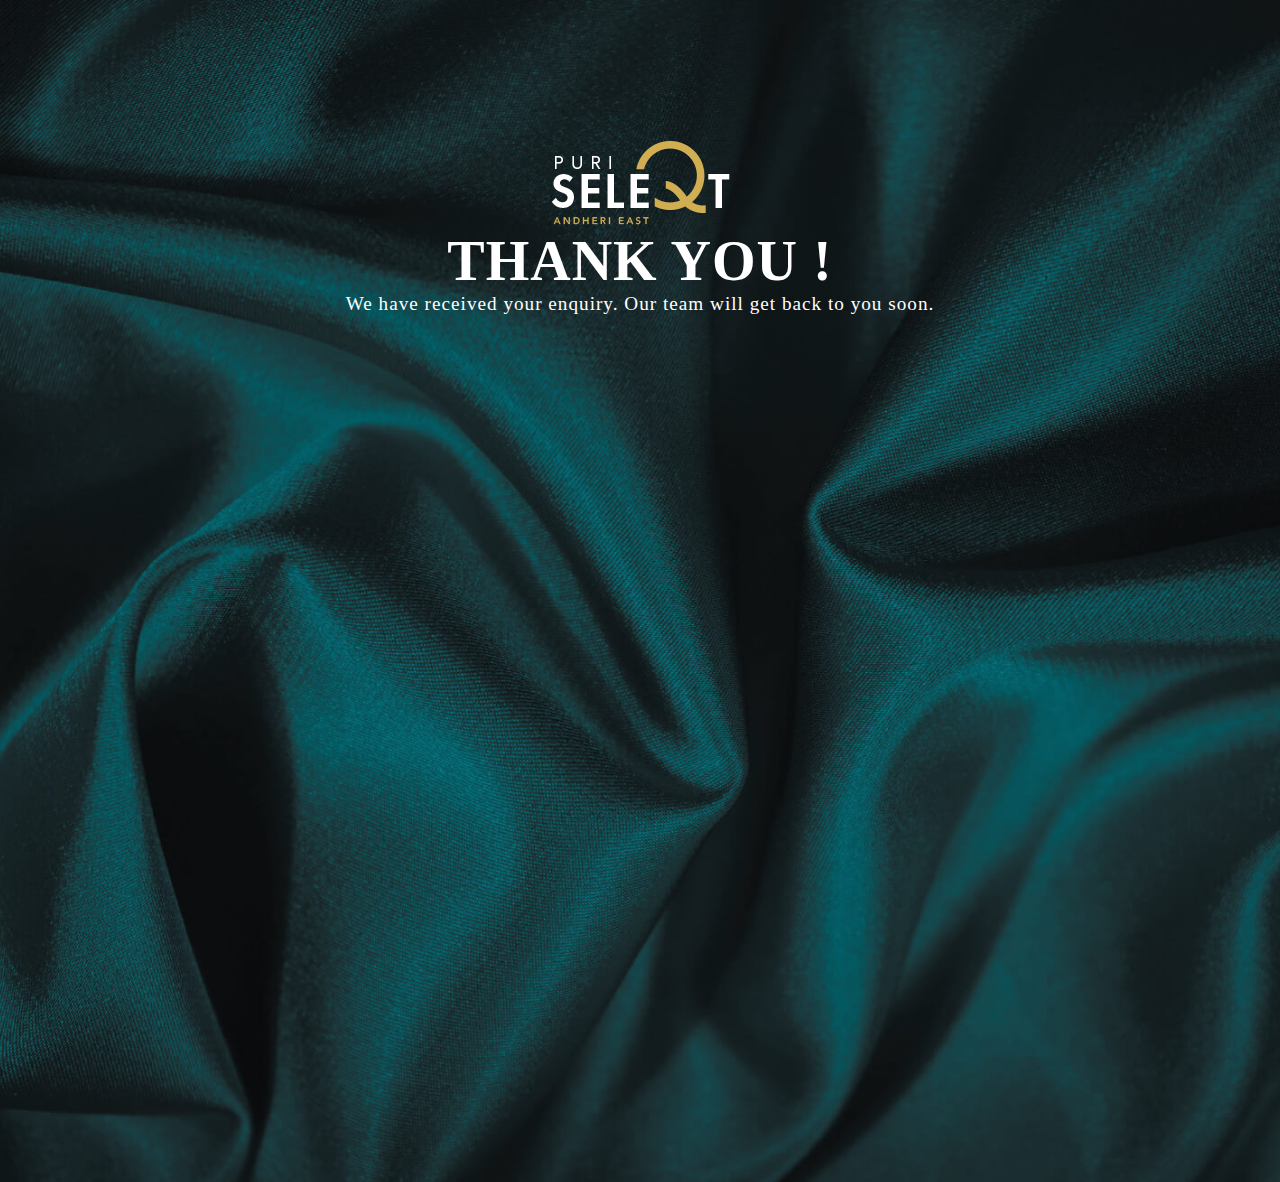
<file: main-branch/thank-you.html>
<!doctype html>
<html lang="en">

<head>
  <!-- Required meta tags -->
  <meta charset="utf-8">
  <meta name="viewport" content="width=device-width, initial-scale=1">

  <!-- Bootstrap CSS -->
  <link href="https://cdn.jsdelivr.net/npm/bootstrap@5.0.2/dist/css/bootstrap.min.css" rel="stylesheet"
    integrity="sha384-EVSTQN3/azprG1Anm3QDgpJLIm9Nao0Yz1ztcQTwFspd3yD65VohhpuuCOmLASjC" crossorigin="anonymous">
  <link rel="stylesheet" href="assets/css/style.css">

  <title>Puri</title>
  <link rel="icon" type="image/fav-icon" href="./assets/img/favicon.png">
</head>
<body>
    <section id="thank-you">
        <div class="container">
            <div class="row">
                <div class="col-md-12 thank">
                    <div class="img col-lg-3 col-md-6 col-9 mx-auto">
                        <img src="assets/img/logo.png" alt="" draggable="false" class="img-fluid">
                    </div>
                    <h3 class="mt-lg-5 mt-md-4 mt-4 sizeh3">Thank you !</h3>
                    <p>We have received your enquiry. Our team will get back to you soon.</p>
                </div>
            </div>
        </div>
    </section>
    <script src='https://cdnjs.cloudflare.com/ajax/libs/jquery/2.1.3/jquery.min.js'></script>
         <script type="text/javascript">
            var url1  = localStorage.getItem("currentURL");
            if (url1 == null){
                var url  = "";
            }else{
                var url = url1;
            }
                var count = 5;
                setInterval(function(){
                    count--;
                    if (count == 0) {
                        window.location=url;
                    }
                },3000);
        </script> 



    <script src="https://cdnjs.cloudflare.com/ajax/libs/jquery/3.5.1/jquery.min.js"
    integrity="sha512-bLT0Qm9VnAYZDflyKcBaQ2gg0hSYNQrJ8RilYldYQ1FxQYoCLtUjuuRuZo+fjqhx/qtq/1itJ0C2ejDxltZVFg=="
    crossorigin="anonymous" referrerpolicy="no-referrer"></script>

</body>

</html>
</file>
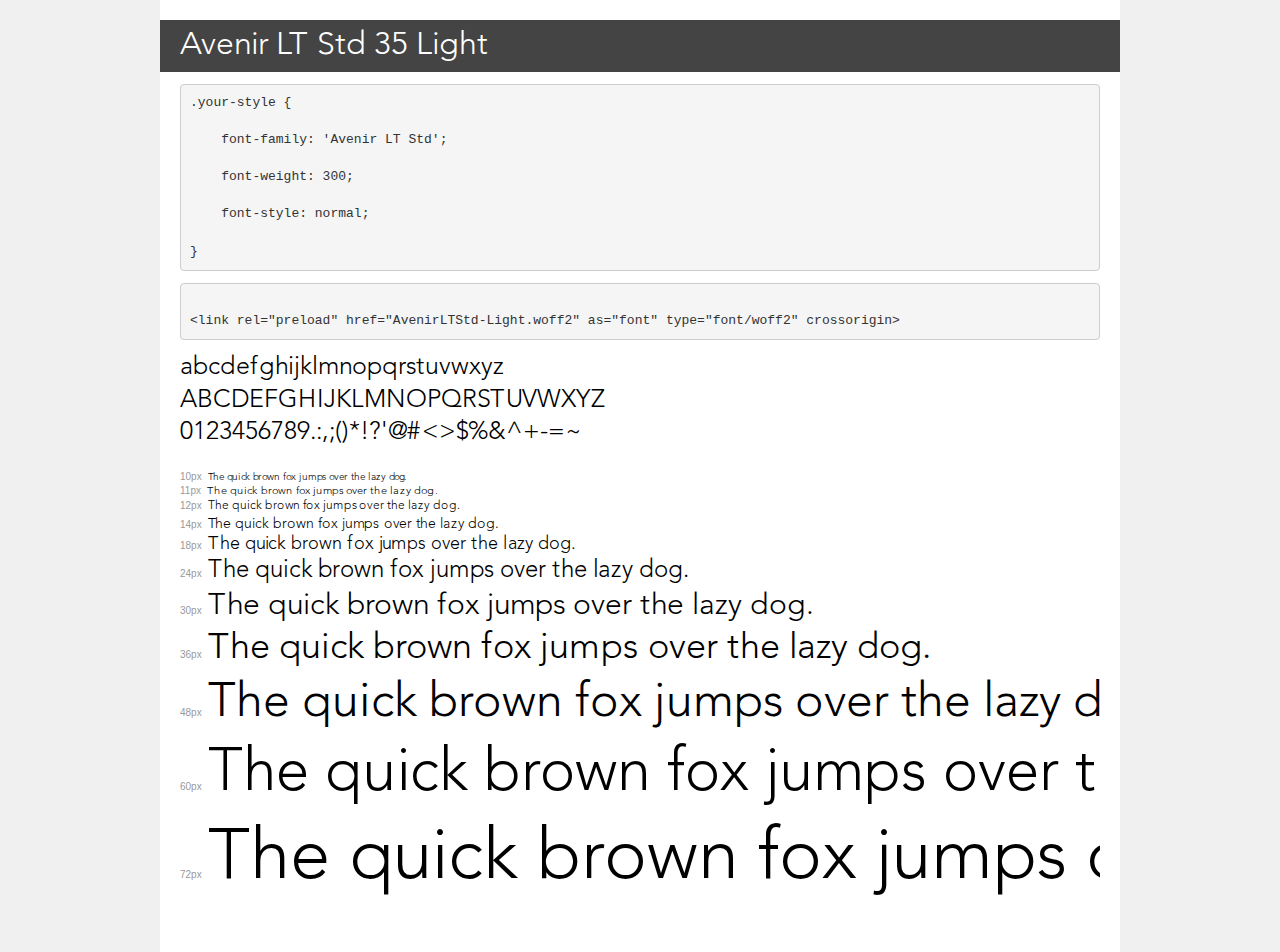
<file: main-branch/assets/fonts/demo.html>
<!DOCTYPE html>
<html lang="en">
<head>
    <meta charset="utf-8">
    <meta http-equiv="X-UA-Compatible" content="IE=edge">
    <meta name="viewport" content="width=device-width, initial-scale=1">
    <meta name="robots" content="noindex, noarchive">
    <meta name="format-detection" content="telephone=no">
    <title>Transfonter demo</title>
    <link href="stylesheet.css" rel="stylesheet">
    <style>
        /*
        http://meyerweb.com/eric/tools/css/reset/
        v2.0 | 20110126
        License: none (public domain)
        */
        html, body, div, span, applet, object, iframe,
        h1, h2, h3, h4, h5, h6, p, blockquote, pre,
        a, abbr, acronym, address, big, cite, code,
        del, dfn, em, img, ins, kbd, q, s, samp,
        small, strike, strong, sub, sup, tt, var,
        b, u, i, center,
        dl, dt, dd, ol, ul, li,
        fieldset, form, label, legend,
        table, caption, tbody, tfoot, thead, tr, th, td,
        article, aside, canvas, details, embed,
        figure, figcaption, footer, header, hgroup,
        menu, nav, output, ruby, section, summary,
        time, mark, audio, video {
            margin: 0;
            padding: 0;
            border: 0;
            font-size: 100%;
            font: inherit;
            vertical-align: baseline;
        }
        /* HTML5 display-role reset for older browsers */
        article, aside, details, figcaption, figure,
        footer, header, hgroup, menu, nav, section {
            display: block;
        }
        body {
            line-height: 1;
        }
        ol, ul {
            list-style: none;
        }
        blockquote, q {
            quotes: none;
        }
        blockquote:before, blockquote:after,
        q:before, q:after {
            content: '';
            content: none;
        }
        table {
            border-collapse: collapse;
            border-spacing: 0;
        }
        /* demo styles */
        body {
            background: #f0f0f0;
            color: #000;
        }
        .page {
            background: #fff;
            width: 920px;
            margin: 0 auto;
            padding: 20px 20px 0 20px;
            overflow: hidden;
        }
        .font-container {
            overflow-x: auto;
            overflow-y: hidden;
            margin-bottom: 40px;
            line-height: 1.3;
            white-space: nowrap;
            padding-bottom: 5px;
        }
        h1 {
            position: relative;
            background: #444;
            font-size: 32px;
            color: #fff;
            padding: 10px 20px;
            margin: 0 -20px 12px -20px;
        }
        .letters {
            font-size: 25px;
            margin-bottom: 20px;
        }
        .s10:before {
            content: '10px';
        }
        .s11:before {
            content: '11px';
        }
        .s12:before {
            content: '12px';
        }
        .s14:before {
            content: '14px';
        }
        .s18:before {
            content: '18px';
        }
        .s24:before {
            content: '24px';
        }
        .s30:before {
            content: '30px';
        }
        .s36:before {
            content: '36px';
        }
        .s48:before {
            content: '48px';
        }
        .s60:before {
            content: '60px';
        }
        .s72:before {
            content: '72px';
        }
        .s10:before, .s11:before, .s12:before, .s14:before,
        .s18:before, .s24:before, .s30:before, .s36:before,
        .s48:before, .s60:before, .s72:before {
            font-family: Arial, sans-serif;
            font-size: 10px;
            font-weight: normal;
            font-style: normal;
            color: #999;
            padding-right: 6px;
        }
        pre {
            display: block;
            padding: 9px;
            margin: 0 0 12px;
            font-family: Monaco, Menlo, Consolas, "Courier New", monospace;
            font-size: 13px;
            line-height: 1.428571429;
            color: #333;
            font-weight: normal;
            font-style: normal;
            background-color: #f5f5f5;
            border: 1px solid #ccc;
            overflow-x: auto;
            border-radius: 4px;
        }
        /* responsive */
        @media (max-width: 959px) {
            .page {
                width: auto;
                margin: 0;
            }
        }
    </style>
</head>
<body>
<div class="page">
    <div class="demo">
        <h1 style="font-family: 'Avenir LT Std'; font-weight: 300; font-style: normal;">Avenir LT Std 35 Light</h1>
        <pre title="Usage">.your-style {
    font-family: 'Avenir LT Std';
    font-weight: 300;
    font-style: normal;
}</pre>
        <pre title="Preload (optional)">
&lt;link rel=&quot;preload&quot; href=&quot;AvenirLTStd-Light.woff2&quot; as=&quot;font&quot; type=&quot;font/woff2&quot; crossorigin&gt;</pre>
        <div class="font-container" style="font-family: 'Avenir LT Std'; font-weight: 300; font-style: normal;">
            <p class="letters">
                abcdefghijklmnopqrstuvwxyz<br>
ABCDEFGHIJKLMNOPQRSTUVWXYZ<br>
                0123456789.:,;()*!?'@#&lt;&gt;$%&^+-=~
            </p>
            <p class="s10" style="font-size: 10px;">The quick brown fox jumps over the lazy dog.</p>
            <p class="s11" style="font-size: 11px;">The quick brown fox jumps over the lazy dog.</p>
            <p class="s12" style="font-size: 12px;">The quick brown fox jumps over the lazy dog.</p>
            <p class="s14" style="font-size: 14px;">The quick brown fox jumps over the lazy dog.</p>
            <p class="s18" style="font-size: 18px;">The quick brown fox jumps over the lazy dog.</p>
            <p class="s24" style="font-size: 24px;">The quick brown fox jumps over the lazy dog.</p>
            <p class="s30" style="font-size: 30px;">The quick brown fox jumps over the lazy dog.</p>
            <p class="s36" style="font-size: 36px;">The quick brown fox jumps over the lazy dog.</p>
            <p class="s48" style="font-size: 48px;">The quick brown fox jumps over the lazy dog.</p>
            <p class="s60" style="font-size: 60px;">The quick brown fox jumps over the lazy dog.</p>
            <p class="s72" style="font-size: 72px;">The quick brown fox jumps over the lazy dog.</p>
        </div>
    </div>

</div>
</body>
</html>
</file>
<file: main-branch/assets/css/style.css>
/*@Media Query Mixin*/
/*@Media Query Mixin End*/
::-moz-selection {
  /* Code for Firefox */
  color: #ffffff;
  background: #d2ae53;
}

::selection {
  color: #ffffff;
  background: #d2ae53;
}

@font-face {
  font-family: "Avenir LT Std";
  src: url("AvenirLTStd-Light.woff2") format("woff2"), url("AvenirLTStd-Light.woff") format("woff");
  font-weight: 300;
  font-style: normal;
  font-display: swap;
}
@font-face {
  font-family: "Avenir Next LT Pro demicn";
  src: url("../fonts/AvenirNextLTPro-DemiCn.woff2") format("woff2"), url("../fonts/AvenirNextLTPro-DemiCn.woff") format("woff");
  font-weight: normal;
  font-style: normal;
  font-display: swap;
}
@font-face {
  font-family: "Avenir Next LT Pro demi";
  src: url("../fonts/AvenirNextLTPro-Demi.woff2") format("woff2"), url("../fonts/AvenirNextLTPro-Demi.woff") format("woff");
  font-weight: normal;
  font-style: normal;
  font-display: swap;
}
@font-face {
  font-family: "Avenir Next LT Pro bold";
  src: url("../fonts/AvenirNextLTPro-Bold.woff2") format("woff2"), url("../fonts/AvenirNextLTPro-Bold.woff") format("woff");
  font-weight: bold;
  font-style: normal;
  font-display: swap;
}
@font-face {
  font-family: "Avenir Next LT Pro boldcn";
  src: url("../fonts/AvenirNextLTPro-BoldCn.woff2") format("woff2"), url("../fonts/AvenirNextLTPro-BoldCn.woff") format("woff");
  font-weight: bold;
  font-style: normal;
  font-display: swap;
}
@font-face {
  font-family: "Avenir Next LT Pro medium";
  src: url("../fonts/AvenirNextLTPro-MediumCn.woff2") format("woff2"), url("../fonts/AvenirNextLTPro-MediumCn.woff") format("woff");
  font-weight: 500;
  font-style: normal;
  font-display: swap;
}
@font-face {
  font-family: "Avenir Next LT Pro heavy";
  src: url("../fonts/AvenirNextLTPro-HeavyCn.woff2") format("woff2"), url("../fonts/AvenirNextLTPro-HeavyCn.woff") format("woff");
  font-weight: 900;
  font-style: normal;
  font-display: swap;
}
@font-face {
  font-family: "Avenir Next LT Pro ultralight";
  src: url("../fonts/AvenirNextLTPro-UltLtCn.woff2") format("woff2"), url("../fonts/AvenirNextLTPro-UltLtCn.woff") format("woff");
  font-weight: 200;
  font-style: normal;
  font-display: swap;
}
@font-face {
  font-family: "Avenir Next LT Pro regular";
  src: url("../fonts/AvenirNextLTPro-Regular.woff2") format("woff2"), url("../fonts/AvenirNextLTPro-Regular.woff") format("woff");
  font-weight: normal;
  font-style: normal;
  font-display: swap;
}
@media screen and (max-width: 480px) {
  .d-content {
    display: none !important;
  }
}
@media screen and (max-width: 3000px) {
  .d-content {
    display: list-item !important;
  }
}

@media screen and (max-width: 480px) {
  .d-m-content {
    display: list-item !important;
  }
}
@media screen and (max-width: 3000px) {
  .d-m-content {
    display: none !important;
  }
}

img {
  max-width: 100%;
}

.avenir-regular {
  font-family: "Avenir Next LT Pro regular";
}

.avenir-ultr-light {
  font-family: "Avenir Next LT Pro ultralight";
}

.avenir-light {
  font-family: "Avenir LT Std";
}

.avenir-medium {
  font-family: "Avenir Next LT Pro medium";
}

.ltr-spc-3 {
  letter-spacing: 3px;
}

.size-12 {
  font-size: 12px;
}

.size-14 {
  font-size: 14px;
}

.line-height-22 {
  line-height: 22px;
}

@media screen and (max-width: 1200px) {
  .w-md-auto {
    width: 150%;
  }
}
@media screen and (max-width: 950px) {
  .w-md-auto {
    width: 100%;
  }
}

.size-16 {
  font-size: 16px;
}
@media screen and (max-width: 480px) {
  .size-16 {
    font-size: 15px !important;
  }
}
@media screen and (max-width: 950px) {
  .size-16 {
    font-size: 18px;
  }
}

.size-18 {
  font-size: 18px;
}

.size-20 {
  font-size: 20px;
}

.size-22 {
  font-size: 22px;
}

.size-24 {
  font-size: 24px;
}

.size-26 {
  font-size: 26px;
}

.size-28 {
  font-size: 28px;
}

.size-30 {
  font-size: 30px;
}

.size-32 {
  font-size: 32px;
}
@media screen and (max-width: 480px) {
  .size-32 {
    font-size: 30px !important;
  }
}

.size-36 {
  font-size: 36px;
}

.size-40 {
  font-size: 40px;
}
@media screen and (max-width: 480px) {
  .size-40 {
    font-size: 30px !important;
  }
}

.w-30 {
  width: 30% !important;
}

.w-35 {
  width: 35% !important;
}

.txt-clr-1 {
  color: #d2ae53;
}

.txt-clr-2 {
  color: #ffffff;
}

.font-600 {
  font-weight: 600px;
}

* {
  margin: 0;
  padding: 0;
}

body {
  letter-spacing: 1px;
}

header {
  position: fixed;
  z-index: 2;
  top: 0;
  width: 100%;
}
header .navbar {
  padding: 1.5rem 17rem;
  transition: all 0.3s ease-in;
}
@media screen and (max-width: 1450px) {
  header .navbar {
    padding-left: 4rem;
    padding-right: 4rem;
  }
}
@media screen and (max-width: 900px) {
  header .navbar {
    padding: 1.5rem 2rem;
  }
}
@media screen and (max-width: 480px) {
  header .navbar {
    padding: 0.9rem 1rem !important;
  }
}
@media screen and (max-width: 900px) {
  header .navbar .navbar-toggler {
    position: relative;
    z-index: 1;
  }
}
@media screen and (max-width: 900px) {
  header .navbar .navbar-brand img {
    width: 70%;
  }
}
@media screen and (max-width: 900px) {
  header .navbar .navbar-brand {
    position: relative;
    z-index: 1;
  }
}
header .navbar .navbar-collapse {
  padding-top: 3rem;
}
header .navbar .navbar-collapse ul li {
  position: relative;
}
header .navbar .navbar-collapse ul li a {
  color: #ffffff !important;
  position: relative;
  padding-right: 1.5rem !important;
  padding-left: 1.5rem !important;
}
header .navbar .navbar-collapse ul li a::after {
  content: "";
  position: absolute;
  bottom: 0;
  left: 50%;
  width: 0%;
  height: 1.5px;
  background-color: #d2ae53 !important;
  transition: all 0.5s ease;
  transform: translateX(-50%);
}
@media screen and (max-width: 900px) {
  header .navbar .navbar-collapse ul li a::after {
    transform: translateX(0%);
    left: 0%;
  }
}
header .navbar .navbar-collapse ul li a.active {
  color: #d2ae53 !important;
}
header .navbar .navbar-collapse ul li a.active::after {
  width: 70%;
  transition: all 0.5s ease;
}
@media screen and (max-width: 900px) {
  header .navbar .navbar-collapse ul li a.active::after {
    width: 100%;
  }
}
header .navbar .navbar-collapse ul li a:hover {
  color: #d2ae53 !important;
}
header .navbar .navbar-collapse ul li a:hover::after {
  width: 70%;
  transition: all 0.5s ease;
}
@media screen and (max-width: 900px) {
  header .navbar .navbar-collapse ul li a:hover::after {
    width: 100%;
  }
}
header .navbar .navbar-collapse ul li::after {
  content: "";
  width: 0px;
  height: 50%;
  position: absolute;
  border: 1px solid #ffffff;
  top: 50%;
  transform: translateY(-50%);
  right: 0;
}
@media screen and (max-width: 900px) {
  header .navbar .navbar-collapse ul li::after {
    content: none;
  }
}
header .navbar .navbar-collapse ul li:last-child::after {
  content: none;
}
@media screen and (max-width: 950px) {
  header .navbar .navbar-collapse {
    background: rgba(0, 0, 0, 0);
  }
}
@media screen and (max-width: 950px) {
  header .navbar .navbar-collapse .navbar-nav {
    height: 100vh;
  }
  header .navbar .navbar-collapse .navbar-nav::after {
    content: "";
    width: 100%;
    height: 100%;
    position: absolute;
    left: 0;
    top: 0;
    background: rgba(0, 0, 0, 0.95);
    z-index: -1;
  }
}
@media screen and (max-width: 480px) {
  header .navbar .navbar-toggler-icon {
    filter: invert(1);
  }
}
@media screen and (max-width: 950px) {
  header .navbar .navbar-toggler-icon {
    filter: invert(1);
  }
}

@media screen and (max-width: 950px) {
  .hero {
    margin: 69px 0 0;
  }
}
.hero .carousel .carousel-control-prev .carousel-control-prev-icon {
  background-image: url("../img/banner/prev-arrow.png") !important;
  background-size: contain !important;
}
@media screen and (max-width: 480px) {
  .hero .carousel .carousel-control-prev .carousel-control-prev-icon {
    width: 1rem;
    height: 1rem;
  }
}
.hero .carousel .carousel-control-next .carousel-control-next-icon {
  background-image: url("../img/banner/next-arrow.png") !important;
  background-size: contain !important;
}
@media screen and (max-width: 480px) {
  .hero .carousel .carousel-control-next .carousel-control-next-icon {
    width: 1rem;
    height: 1rem;
  }
}
.hero .carousel .carousel-inner .down-arrow {
  bottom: -1px;
  z-index: 2;
  transform: translateX(-50%);
  left: 50%;
}
.hero .carousel .carousel-inner .down-arrow .down-img {
  top: 50%;
  left: 50%;
  transform: translate(-50%, -50%);
}
.hero .carousel .carousel-inner .carousel-item .text-img {
  top: 50%;
  left: 28%;
  transform: translate(-50%, -50%);
  width: auto;
  height: auto;
  animation: revealImage 2s forwards;
}
@media screen and (max-width: 1450px) {
  .hero .carousel .carousel-inner .carousel-item .text-img {
    width: 30%;
  }
}
@media screen and (max-width: 1610px) {
  .hero .carousel .carousel-inner .carousel-item .text-img {
    width: 30%;
  }
}
@media screen and (max-width: 900px) {
  .hero .carousel .carousel-inner .carousel-item .text-img {
    width: 70%;
    top: 78%;
    left: 40%;
  }
}
@media screen and (max-width: 900px) {
  .hero .carousel .carousel-inner .carousel-item .second-third-img {
    width: 85%;
    top: 78%;
    left: 45%;
  }
}
@keyframes revealImage {
  0% {
    -webkit-clip-path: circle(0% at 0 0);
            clip-path: circle(0% at 0 0);
  }
  100% {
    -webkit-clip-path: circle(150% at 0 0);
            clip-path: circle(150% at 0 0);
  }
}
@media screen and (max-width: 950px) {
  .hero .carousel .carousel-inner .baner-img {
    width: 180% !important;
    transform: translateX(-39%);
    max-width: unset !important;
  }
}
@media screen and (max-width: 450px) {
  .hero .carousel .carousel-inner .baner-img {
    max-width: unset !important;
  }
}

.luxuries {
  background-image: url("../img/lobby.jpg");
  background-size: contain;
  background-position: top;
  background-repeat: no-repeat;
  height: 550px;
}
@media screen and (max-width: 1450px) {
  .luxuries {
    background-size: cover;
  }
}
@media screen and (max-width: 1610px) {
  .luxuries {
    background-size: cover;
  }
}
@media screen and (max-width: 480px) {
  .luxuries {
    background-size: cover;
    height: 118px;
  }
}
.luxuries .world-luxuries {
  position: relative;
}
.luxuries .world-luxuries::after {
  content: "";
  width: 0;
  height: 90%;
  position: absolute;
  border: 1px solid #fff;
  bottom: 0;
  right: 0;
}
@media screen and (max-width: 950px) {
  .luxuries .world-luxuries h2 {
    font-size: 16px !important;
  }
}
@media screen and (max-width: 480px) {
  .luxuries .world-luxuries h2 {
    font-size: 14px !important;
  }
}
@media screen and (max-width: 950px) {
  .luxuries .world-luxuries {
    width: 28% !important;
  }
}
@media screen and (max-width: 480px) {
  .luxuries .world-luxuries {
    width: 54% !important;
    display: flex !important;
    align-items: center !important;
  }
}
.luxuries .main-block {
  padding-left: 18rem;
  padding-right: 10rem;
}
@media screen and (max-width: 1450px) {
  .luxuries .main-block {
    padding-left: 5rem;
    padding-right: 5rem;
  }
}
@media screen and (max-width: 1610px) {
  .luxuries .main-block {
    padding-left: 10rem;
    padding-right: 10rem;
  }
}
@media screen and (max-width: 950px) {
  .luxuries .main-block {
    padding-left: 1rem;
    padding-right: 1rem;
  }
}
.luxuries ul {
  list-style-image: url("../img/bullet.png");
  margin-bottom: 0 !important;
}
@media screen and (max-width: 950px) {
  .luxuries ul {
    justify-content: space-between !important;
  }
}
.luxuries ul li {
  padding-left: 5px !important;
}
@media screen and (max-width: 1450px) {
  .luxuries ul li {
    padding-left: 0px !important;
  }
}
@media screen and (max-width: 950px) {
  .luxuries ul li {
    font-size: 12px !important;
  }
}
@media screen and (max-width: 480px) {
  .luxuries ul li {
    font-size: 10px !important;
  }
}

.panorama {
  overflow-x: scroll;
  /* Hide scrollbar for IE, Edge and Firefox */
  -ms-overflow-style: none;
  /* IE and Edge */
  scrollbar-width: none;
  /* Firefox */
}
.panorama img {
  width: 220%;
}
@media screen and (max-width: 950px) {
  .panorama img {
    max-width: unset !important;
  }
}
.panorama::-webkit-scrollbar {
  display: none;
}
.panorama .material-symbols-outlined {
  position: absolute;
  font-size: 1.5rem;
  top: 50%;
  font-weight: 100;
  left: 50%;
  transform: translate(-50%, -50%);
  color: #000;
  animation: handmove 5s infinite;
  border: 2px solid black;
  border-radius: 50%;
  padding: 0.5rem;
  background: rgba(255, 255, 255, 0.3019607843);
}
@keyframes handmove {
  0% {
    left: 50%;
  }
  25% {
    left: 40%;
  }
  75% {
    left: 60%;
  }
  100% {
    left: 50%;
  }
}

.mob-luxuries {
  padding-left: 1rem;
  padding-top: 1.5rem;
  padding-bottom: 0.5rem;
  background: #1e1e1e;
}
.mob-luxuries .size-36 {
  font-size: 18px;
}
@media screen and (max-width: 480px) {
  .mob-luxuries .size-36 {
    font-size: 18px !important;
  }
}
@media screen and (max-width: 950px) {
  .mob-luxuries .size-36 {
    font-size: 28px;
  }
}
.mob-luxuries .size-18 {
  font-size: 11px;
}
@media screen and (max-width: 480px) {
  .mob-luxuries .size-18 {
    font-size: 11px !important;
  }
}
@media screen and (max-width: 950px) {
  .mob-luxuries .size-18 {
    font-size: 16px;
  }
}
.mob-luxuries h2 {
  position: relative;
}
.mob-luxuries h2::after {
  content: "";
  width: 0;
  height: 90%;
  position: absolute;
  border: 1px solid #fff;
  bottom: 0;
  right: 0;
}
@media screen and (max-width: 480px) {
  .mob-luxuries {
    padding-left: 1rem;
    padding-top: 1.5rem;
  }
}
@media screen and (max-width: 950px) {
  .mob-luxuries {
    padding-left: 2rem;
    padding-top: 1.5rem;
  }
}

.white-space {
  height: 10.3199174407vh;
}
@media screen and (max-width: 480px) {
  .white-space {
    font-size: 12px !important;
    height: 5.319917vh;
  }
}

.overview {
  background-image: url("../img/overview/bg.webp");
  background-repeat: no-repeat;
  background-size: cover;
  background-position: top;
}
.overview .img-block {
  height: 750px;
}
@media screen and (max-width: 480px) {
  .overview .img-block {
    height: auto;
  }
}
@media screen and (max-width: 1950px) {
  .overview .img-block {
    height: auto !important;
  }
}
.overview .owl-carousel .owl-item img {
  width: auto !important;
  margin: 0 auto;
}
.overview ul {
  list-style-image: url("../img/bullet.png");
  margin-bottom: 0 !important;
  line-height: 36px;
  padding-left: 18px !important;
}
@media screen and (max-width: 480px) {
  .overview ul {
    line-height: 25px;
  }
}
.overview ul li {
  padding-left: 5px !important;
}
@media screen and (max-width: 480px) {
  .overview ul li {
    margin-bottom: 0.5rem;
  }
}
.overview .overview-col {
  padding-left: 8rem;
  border-bottom: 1px solid #d1ad53;
}
@media screen and (max-width: 1450px) {
  .overview .overview-col {
    padding-left: 5rem;
  }
}
@media screen and (max-width: 950px) {
  .overview .overview-col {
    padding-bottom: 3rem;
    padding-top: 1.5rem;
    padding-left: 2rem;
  }
}
@media screen and (max-width: 480px) {
  .overview .overview-col {
    padding-left: 1rem;
  }
}
.overview .owl-overview img {
  margin-bottom: 2rem !important;
}
.overview .owl-overview .owl-item {
  padding: 0 2rem;
  position: relative;
}
.overview .owl-overview .owl-item::after {
  content: "";
  width: 0;
  height: 80px;
  position: absolute;
  border-right: 0.5px solid rgba(211, 174, 82, 0.3490196078) !important;
  top: 50%;
  transform: translateY(-50%);
  right: 0;
}
.overview .owl-overview .owl-dot.active span {
  background: #d1ad53 !important;
}
.overview .owl-overview .owl-dot.active span::before {
  content: "";
  content: "";
  width: 23px !important;
  height: 23px !important;
  position: absolute !important;
  border: 1px solid #d1ad53;
  top: -5px;
  border-radius: 50%;
  left: -5px;
}
.overview .owl-overview .owl-dot span {
  background: #95782f !important;
  width: 13px !important;
  height: 13px !important;
  position: relative !important;
}
.overview .land-mark {
  margin-top: 1rem;
  margin-bottom: 2rem;
}

@media screen and (max-width: 1450px) {
  .amenities h2 img {
    width: 54%;
  }
}
.amenities .amenities-top-carousel .owl-nav {
  position: absolute;
  bottom: 5%;
  left: 1%;
}
@media screen and (max-width: 480px) {
  .amenities .amenities-top-carousel .owl-nav {
    right: 14%;
    left: unset;
  }
}
.amenities .amenities-top-carousel .owl-nav .owl-next {
  position: relative;
  right: -45%;
  background: rgba(210, 174, 83, 0.82) !important;
  width: 3rem;
  height: 3rem;
  padding: 5px !important;
  display: inline-flex;
  align-items: center;
}
@media screen and (max-width: 480px) {
  .amenities .amenities-top-carousel .owl-nav .owl-next {
    width: 2rem;
    height: 2rem;
  }
}
.amenities .amenities-top-carousel .owl-nav .owl-next:hover {
  background-color: #836e35 !important;
}
.amenities .amenities-top-carousel .owl-nav .owl-next img {
  width: 100%;
}
.amenities .amenities-top-carousel .owl-nav .owl-prev {
  position: relative;
  right: -45%;
  background: rgba(210, 174, 83, 0.82) !important;
  width: 3rem;
  height: 3rem;
  padding: 5px !important;
  display: inline-flex;
  align-items: center;
}
@media screen and (max-width: 480px) {
  .amenities .amenities-top-carousel .owl-nav .owl-prev {
    width: 2rem;
    height: 2rem;
  }
}
.amenities .amenities-top-carousel .owl-nav .owl-prev:hover {
  background-color: #836e35 !important;
}
.amenities .amenities-top-carousel .owl-nav .owl-prev img {
  width: 100%;
}
.amenities .amenities-bottom-carousel .owl-nav {
  position: absolute;
  bottom: 5%;
  right: 11%;
}
@media screen and (max-width: 480px) {
  .amenities .amenities-bottom-carousel .owl-nav {
    bottom: 5%;
    right: 14%;
  }
}
.amenities .amenities-bottom-carousel .owl-nav .owl-prev {
  position: relative;
  right: -45%;
  background: rgba(210, 174, 83, 0.82) !important;
  width: 3rem;
  height: 3rem;
  padding: 5px !important;
  display: inline-flex;
  align-items: center;
}
@media screen and (max-width: 480px) {
  .amenities .amenities-bottom-carousel .owl-nav .owl-prev {
    width: 2rem;
    height: 2rem;
  }
}
.amenities .amenities-bottom-carousel .owl-nav .owl-prev:hover {
  background-color: #836e35 !important;
}
.amenities .amenities-bottom-carousel .owl-nav .owl-prev img {
  width: 100%;
}
.amenities .amenities-bottom-carousel .owl-nav .owl-next {
  position: relative;
  right: -45%;
  background: rgba(210, 174, 83, 0.82) !important;
  width: 3rem;
  height: 3rem;
  padding: 5px !important;
  display: inline-flex;
  align-items: center;
}
@media screen and (max-width: 480px) {
  .amenities .amenities-bottom-carousel .owl-nav .owl-next {
    width: 2rem;
    height: 2rem;
  }
}
.amenities .amenities-bottom-carousel .owl-nav .owl-next:hover {
  background-color: #836e35 !important;
}
.amenities .amenities-bottom-carousel .owl-nav .owl-next img {
  width: 100%;
}
.amenities ul {
  list-style-image: url("../img/bullet.png");
  margin-bottom: 0 !important;
  line-height: 36px;
  padding-left: 18px;
}
@media screen and (max-width: 1450px) {
  .amenities ul {
    line-height: 28px;
  }
}
.amenities ul li {
  padding-left: 5px !important;
}
@media screen and (max-width: 450px) {
  .amenities ul li {
    margin-bottom: 0.5rem;
  }
}
.amenities ul .list-unstyled ul {
  padding-left: 18px !important;
  margin-right: 4rem;
}
@media screen and (max-width: 1450px) {
  .amenities ul .list-unstyled ul {
    margin-right: 0rem !important;
  }
}
@media screen and (max-width: 1610px) {
  .amenities ul .list-unstyled ul {
    margin-right: 0rem !important;
  }
}
.amenities ul .list-unstyled ul li {
  padding-left: 5px !important;
}
@media screen and (max-width: 1450px) {
  .amenities ul .list-unstyled ul li {
    font-size: 14px;
  }
}
@media screen and (max-width: 480px) {
  .amenities ul .list-unstyled ul li {
    font-size: 14px;
  }
}
@media screen and (max-width: 950px) {
  .amenities ul .list-unstyled ul li {
    font-size: 18px;
  }
}
.amenities .amenities-col {
  padding-left: 10rem;
  background-color: #f9f9f9 !important;
  z-index: 1;
}
.amenities .amenities-col .q-img {
  left: -35%;
  bottom: -35%;
  z-index: -1;
}
@media screen and (max-width: 1450px) {
  .amenities .amenities-col .q-img {
    width: 100%;
  }
}
@media screen and (max-width: 1610px) {
  .amenities .amenities-col .q-img {
    width: 100%;
  }
}
@media screen and (max-width: 950px) {
  .amenities .amenities-col .q-img {
    left: -18%;
    width: 52%;
    bottom: -17%;
  }
}
@media screen and (max-width: 480px) {
  .amenities .amenities-col .q-img {
    padding-left: 1rem;
    width: 100%;
  }
}
@media screen and (max-width: 950px) {
  .amenities .amenities-col {
    padding-left: 2rem;
    padding-top: 3rem;
    padding-bottom: 3rem;
  }
}
.amenities .podium-col {
  padding-left: 5rem;
  background-color: #f9f9f9 !important;
}
.amenities .podium-col .c-img {
  bottom: 0;
  right: 0;
}
@media screen and (max-width: 950px) {
  .amenities .podium-col .c-img {
    width: 19% !important;
  }
}
@media screen and (max-width: 1450px) {
  .amenities .podium-col {
    padding-left: 2rem;
  }
}
@media screen and (max-width: 950px) {
  .amenities .podium-col {
    padding-left: 2rem;
    padding-top: 3rem;
    padding-bottom: 3rem;
  }
}
@media screen and (max-width: 480px) {
  .amenities .podium-col {
    padding-left: 1rem;
  }
}

.map {
  padding-top: 28rem;
  background-color: #ffffff;
  position: relative;
}
@media screen and (max-width: 1450px) {
  .map {
    padding-top: 17rem;
  }
}
@media screen and (max-width: 950px) {
  .map {
    height: 18.439628vh;
    padding-top: unset;
  }
}
@media screen and (max-width: 480px) {
  .map {
    height: 15.439628vh;
    padding-top: unset;
  }
}
.map .map-conatin {
  bottom: -25%;
  left: 50%;
  transform: translateX(-50%);
}
@media screen and (max-width: 1450px) {
  .map .map-conatin {
    width: 70%;
  }
}
@media screen and (max-width: 450px) {
  .map .map-conatin {
    width: 87% !important;
    height: 222% !important;
    overflow: hidden !important;
    bottom: -137% !important;
  }
}
@media screen and (max-width: 950px) {
  .map .map-conatin {
    width: 87%;
    height: 139%;
    overflow: hidden !important;
    bottom: -82% !important;
  }
}
@media screen and (max-width: 1450px) {
  .map .map-conatin img {
    width: 100%;
  }
}
@media screen and (max-width: 450px) {
  .map .map-conatin img {
    width: 212% !important;
  }
}
@media screen and (max-width: 950px) {
  .map .map-conatin img {
    width: 212%;
    max-width: 136% !important;
  }
}
.map .maps-btn {
  background-color: #e1c06b !important;
  border: none !important;
  padding: 15px 40px !important;
  right: 5%;
  position: absolute;
  bottom: 5%;
  box-shadow: 0px 3px 6px 2px #706666;
}
@media screen and (max-width: 1450px) {
  .map .maps-btn {
    padding: 12px 22px !important;
  }
}
@media screen and (max-width: 480px) {
  .map .maps-btn {
    font-size: 8px !important;
    padding: 9px 10px !important;
    right: 8%;
    position: absolute;
    bottom: 65%;
  }
}

.map-mob {
  padding-left: 2rem;
  padding-right: 2rem;
}
.map-mob .mob-map-contain {
  overflow: hidden;
  position: relative;
  bottom: -2rem;
}
.map-mob .mob-map-contain .map-img {
  max-width: 185%;
  height: auto;
  transform: translateX(-75px);
}
.map-mob .mob-map-contain .btn {
  padding: 8px 16px !important;
  font-size: 12px;
  position: absolute;
  bottom: 4%;
  right: 3%;
}

.connectivity {
  background-image: url("../img/connectivity/01.webp");
  background-repeat: no-repeat;
  background-size: cover;
  background-position: top;
  padding-top: 12rem;
  padding-bottom: 5rem;
}
@media screen and (max-width: 480px) {
  .connectivity {
    padding-top: 5rem !important;
  }
}
@media screen and (max-width: 950px) {
  .connectivity {
    padding-top: 21rem;
  }
}
@media screen and (max-width: 1450px) {
  .connectivity .container {
    padding: 0 4rem;
  }
}
@media screen and (max-width: 480px) {
  .connectivity .container {
    padding: 0 2.5rem;
  }
}
.connectivity h3 img {
  width: 28%;
}
@media screen and (max-width: 480px) {
  .connectivity h3 img {
    width: 80%;
  }
}
@media screen and (max-width: 950px) {
  .connectivity h3 img {
    width: 60%;
  }
}
.connectivity .owl-carousel .owl-item img {
  width: auto !important;
  margin-right: 1rem;
}
.connectivity .owl-carousel .owl-item ul {
  list-style-image: url("../img/bullet.png");
  margin-bottom: 0 !important;
  padding-left: 22px !important;
  margin-top: 1.5rem;
  line-height: 30px;
}
@media screen and (max-width: 480px) {
  .connectivity .owl-carousel .owl-item ul {
    line-height: 19px !important;
  }
}
.connectivity .owl-carousel .owl-item ul li {
  padding-left: 5px;
}
@media screen and (max-width: 1450px) {
  .connectivity .owl-carousel .owl-item ul li {
    font-size: 14px;
  }
}
@media screen and (max-width: 480px) {
  .connectivity .owl-carousel .owl-item ul li {
    font-size: 15px;
    margin-bottom: 0.5rem;
  }
}
@media screen and (max-width: 950px) {
  .connectivity .owl-carousel .owl-item ul li {
    font-size: 18px;
  }
}
.connectivity .owl-carousel .owl-nav .owl-next {
  position: absolute;
  right: -15%;
  bottom: 50%;
}
.connectivity .owl-carousel .owl-nav .owl-next:hover {
  background-color: transparent !important;
}
@media screen and (max-width: 1450px) {
  .connectivity .owl-carousel .owl-nav .owl-next {
    right: -5%;
  }
}
@media screen and (max-width: 1610px) {
  .connectivity .owl-carousel .owl-nav .owl-next {
    right: -6%;
  }
}
@media screen and (max-width: 480px) {
  .connectivity .owl-carousel .owl-nav .owl-next {
    right: -11%;
  }
}
.connectivity .owl-carousel .owl-nav .owl-prev {
  position: absolute;
  left: -15%;
  bottom: 50%;
}
.connectivity .owl-carousel .owl-nav .owl-prev:hover {
  background-color: transparent !important;
}
@media screen and (max-width: 1450px) {
  .connectivity .owl-carousel .owl-nav .owl-prev {
    left: -5%;
  }
}
@media screen and (max-width: 1610px) {
  .connectivity .owl-carousel .owl-nav .owl-prev {
    left: -6%;
  }
}
@media screen and (max-width: 480px) {
  .connectivity .owl-carousel .owl-nav .owl-prev {
    left: -11%;
  }
}

.plans {
  padding: 15rem 0;
}
@media screen and (max-width: 480px) {
  .plans .fine-img {
    width: 100%;
  }
}
.plans .blog-images {
  cursor: pointer !important;
}
.plans .blog-images .hover-effect::after {
  content: "";
  background-image: url("../img/expand.svg");
  position: absolute;
  height: 352px;
  width: 352px;
  color: red;
  background-size: 35px;
  box-shadow: 1px 3px 20px 1px rgba(136, 136, 136, 0.5803921569);
  opacity: 1;
  border-radius: 0%;
  top: 50%;
  background-color: transparent;
  background-position: center;
  left: 50%;
  transform: translate(-50%, -50%);
  background-repeat: no-repeat;
  transition: all 0.4s ease-in-out;
  /* Add transition property */
}
@media screen and (max-width: 480px) {
  .plans .blog-images .hover-effect::after {
    width: 100%;
    height: 100%;
  }
}
.plans .blog-images .hover-effect:hover.hover-effect::after {
  content: "";
  background-image: url("../img/expand.svg");
  position: absolute;
  height: 352px;
  width: 352px;
  color: red;
  background-size: 35px;
  box-shadow: 1px 3px 20px 1px rgba(136, 136, 136, 0.5803921569);
  border-radius: 0%;
  opacity: 1;
  top: 50%;
  background-color: rgba(255, 255, 255, 0.4392156863);
  background-position: center;
  left: 50%;
  transform: translate(-50%, -50%);
  background-repeat: no-repeat;
  transition: all 0.4s ease-in-out;
  /* Add transition property */
}
@media screen and (max-width: 480px) {
  .plans .blog-images .hover-effect:hover.hover-effect::after {
    width: 100%;
    height: 100%;
  }
}

.lg-container .lg-object {
  width: 100% !important;
  height: auto !important;
}

footer {
  background-image: url("../img/footer-images/bg.jpg");
  background-position: top;
  background-size: cover;
  background-repeat: no-repeat;
  position: relative;
  z-index: 10;
}
@media screen and (max-width: 1450px) {
  footer {
    padding-top: 3rem;
  }
}
@media screen and (max-width: 1610px) {
  footer {
    padding-top: 3rem;
  }
}
@media screen and (max-width: 1450px) {
  footer .size-16 {
    font-size: 15px !important;
  }
}
@media screen and (max-width: 1610px) {
  footer .size-16 {
    font-size: 15px !important;
  }
}
footer form .form-floating {
  width: 100%;
}
footer form .form-floating label {
  color: #fff !important;
}
footer form .form-control {
  background-color: transparent !important;
}
footer form button {
  background-color: #e1c06b !important;
  border: none !important;
  padding: 10px 40px !important;
}
footer ul {
  list-style-type: none;
  padding-left: 0 !important;
}
footer ul li a {
  text-decoration: none !important;
  color: unset !important;
}
footer .where-we-are {
  border-bottom: 1px solid rgba(225, 192, 107, 0.3490196078) !important;
  padding-bottom: 2rem;
}
@media screen and (max-width: 1450px) {
  footer .where-we-are h4 {
    font-size: 32px !important;
  }
}
@media screen and (max-width: 1610px) {
  footer .where-we-are h4 {
    font-size: 32px !important;
  }
}
footer .a-project {
  border-bottom: 1px solid rgba(225, 192, 107, 0.3490196078) !important;
  padding-bottom: 0.5rem;
}
@media screen and (max-width: 1450px) {
  footer .a-project {
    font-size: 25px !important;
  }
}
@media screen and (max-width: 1610px) {
  footer .a-project {
    font-size: 25px !important;
  }
}
@media screen and (max-width: 1450px) {
  footer .a-project ul li img {
    width: 80% !important;
  }
}
@media screen and (max-width: 1610px) {
  footer .a-project ul li img {
    width: 80% !important;
  }
}
@media screen and (max-width: 480px) {
  footer .a-project ul li img {
    width: 60% !important;
  }
}
footer .follow-us li a img {
  filter: invert(1);
  transition: all 0.5s ease;
}
footer .follow-us li a img:hover {
  filter: invert(0.5);
}
footer .deep-rooted {
  padding-right: 12rem;
}
@media screen and (max-width: 480px) {
  footer .deep-rooted {
    padding-right: 0rem;
  }
}
footer .line-height-2 {
  line-height: 2rem !important;
}
footer .copyright {
  position: relative;
}
@media screen and (max-width: 480px) {
  footer .copyright {
    padding-right: 1rem !important;
    padding-left: 0rem !important;
  }
}
@media screen and (max-width: 365px) {
  footer .copyright {
    padding-right: 0.5rem !important;
    padding-left: 0rem !important;
  }
}
footer .copyright::after {
  content: "";
  width: 0;
  height: 100%;
  position: absolute;
  border: 1px solid #fff;
  top: 0;
  right: 0;
}
@media screen and (max-width: 480px) {
  footer .design-by {
    padding-left: 1rem !important;
  }
}
@media screen and (max-width: 365px) {
  footer .design-by {
    padding-left: 0.5rem !important;
  }
}
footer .thought-interact {
  color: #e1c06b !important;
  text-decoration: none;
}
footer .copy-para {
  font-weight: 100 !important;
}

.main-header {
  transition: background-color 0.3s ease-in-out, opacity 0.3s ease-in-out;
}
@media screen and (max-width: 950px) {
  .main-header {
    background-color: #000000;
  }
}

.main-header.show {
  opacity: 1;
}
@media screen and (max-width: 950px) {
  .main-header.show {
    background-color: #000000;
  }
}

.main-header.cust {
  background-color: rgba(0, 0, 0, 0.8784313725);
  opacity: 1;
  z-index: 999;
}

.cust-pad {
  padding-top: 0.9rem !important;
  padding-bottom: 0.9rem !important;
  transition: all 0.5s ease;
}

.disclaimer {
  border-top: 1px solid rgba(225, 192, 107, 0.3490196078) !important;
}

#scrollToTopBtn {
  position: fixed;
  filter: drop-shadow(0 0 0.75rem grey);
  bottom: 20px;
  right: 20px;
  display: none;
  background: rgba(210, 174, 83, 0.6901960784);
  border: 0;
  border-radius: 25%;
  cursor: pointer;
  height: 40px;
  margin: 15px;
  opacity: 0.75;
  transition: right 0.2s ease-in-out;
  width: 40px;
  z-index: 99;
}
@media screen and (max-width: 450px) {
  #scrollToTopBtn {
    bottom: 8% !important;
  }
}
#scrollToTopBtn img {
  filter: invert(1);
  width: 100%;
}

.hand-stop {
  opacity: 0 !important;
}

.fade-hand {
  opacity: 0 !important;
}

.enquiry-wrapper {
  position: fixed;
  right: 0;
  top: 15%;
  z-index: 99;
}
@media screen and (max-width: 1556px) {
  .enquiry-wrapper {
    top: 20% !important;
  }
}
@media screen and (max-width: 768px) {
  .enquiry-wrapper {
    display: block !important;
  }
}
@media screen and (max-width: 500px) {
  .enquiry-wrapper {
    display: flex !important;
    width: 100% !important;
    top: unset !important;
    bottom: 0 !important;
    z-index: 5 !important;
  }
}
.enquiry-wrapper .enquiry-box {
  display: flex;
  align-items: center;
  background-color: #fff;
  cursor: pointer;
  transform: translateX(143px);
  transition: all ease-in 0.5s;
  border: 1px solid #fff;
}
@media screen and (max-width: 1366px) {
  .enquiry-wrapper .enquiry-box {
    transform: translateX(127px) !important;
  }
}
@media screen and (max-width: 500px) {
  .enquiry-wrapper .enquiry-box {
    transform: translateX(0) !important;
    width: 100% !important;
    text-align: center !important;
    border: 0px solid #fff !important;
  }
}
.enquiry-wrapper .enquiry-box:hover {
  transform: translateX(0);
}
.enquiry-wrapper .enquiry-box:not(:first-child) {
  border-top: 1px solid #fff;
}
.enquiry-wrapper .enquiry-box .call-icon,
.enquiry-wrapper .enquiry-box .mail-icon {
  background-color: #d2ae53;
  width: 47px;
  padding: 7px;
  font-size: 17px;
}
@media screen and (max-width: 500px) {
  .enquiry-wrapper .enquiry-box .call-icon,
  .enquiry-wrapper .enquiry-box .mail-icon {
    width: 99% !important;
    padding: 1px !important;
  }
}
.enquiry-wrapper .enquiry-box .call-icon .mobvsisec,
.enquiry-wrapper .enquiry-box .mail-icon .mobvsisec {
  display: none;
}
@media screen and (max-width: 500px) {
  .enquiry-wrapper .enquiry-box .call-icon .mobvsisec,
  .enquiry-wrapper .enquiry-box .mail-icon .mobvsisec {
    display: block !important;
    color: #fff !important;
    font-size: 12px !important;
    text-align: center !important;
  }
}
.enquiry-wrapper .enquiry-box .call-content {
  padding: 0px 7px;
}
@media screen and (max-width: 500px) {
  .enquiry-wrapper .enquiry-box .call-content {
    display: none !important;
  }
}
.enquiry-wrapper .enquiry-box .mail-content {
  padding-left: 18%;
}
@media screen and (max-width: 500px) {
  .enquiry-wrapper .enquiry-box .mail-content {
    display: none !important;
  }
}
.enquiry-wrapper .enquiry-box img {
  width: 32px;
  padding: 6px;
}
.enquiry-wrapper .enquiry-box a {
  color: #626262;
  text-decoration: none;
  font-size: 16px;
}
@media screen and (max-width: 1366px) {
  .enquiry-wrapper .enquiry-box a {
    font-size: 14px !important;
  }
}

.btn {
  padding: 10px 40px !important;
  color: #000;
  border-radius: 0;
  border: 1px solid #e1c06b;
  z-index: 1;
  position: relative;
}
.btn::after {
  content: "";
  position: absolute;
  width: 100%;
  height: 100%;
  z-index: -1;
  top: 0;
  transition: all 0.6s ease;
  left: 0;
  right: 0;
  margin: 0 auto;
  background-color: #e1c06b;
}
.btn::before {
  content: "";
  position: absolute;
  width: 100%;
  height: 0;
  z-index: -1;
  bottom: 0;
  transition: all 0.6s ease;
  left: 0;
  right: 0;
  margin: 0 auto;
  background: #fff;
}
.btn:hover {
  transition: all 0.6s ease;
  box-shadow: 0 6px 10px rgba(134, 134, 134, 0.4588235294);
  background: transparent;
}
.btn:hover::before {
  height: 100%;
  transition: all 0.6s ease;
}
.btn:hover::after {
  height: 0;
  transition: all 0.6s ease;
}
.btn:focus {
  outline: 0;
  box-shadow: unset;
}

.modal .close {
  font-size: 2.5rem;
  position: absolute;
  top: -21px;
  right: 3px;
}
.modal .modal-title {
  font-size: 20px;
}
@media screen and (max-width: 1366px) {
  .modal .modal-title {
    font-size: 16px;
  }
}
@media screen and (max-width: 600px) {
  .modal .modal-title {
    font-size: 14px;
  }
}

button {
  border: 0;
  background: transparent;
}
button:focus {
  outline: 0;
  box-shadow: unset;
}

@media only screen and (min-width: 1000px) and (max-width: 1400px) {
  header .navbar .navbar-collapse ul li a {
    padding-right: 0.8rem !important;
    padding-left: 0.8rem !important;
  }
}
@media only screen and (min-width: 1450px) and (max-width: 1555px) {
  header .navbar .navbar-collapse ul li a {
    padding-right: 0.8rem !important;
    padding-left: 0.8rem !important;
  }
}
@media only screen and (min-width: 1440px) {
  .map .map-conatin img {
    max-width: unset !important;
  }
}
#thank-you {
  text-align: center;
  height: 100vh;
  padding: 11% 0;
  background-image: url(../img/footer-images/bg.jpg);
  background-position: top;
  background-size: cover;
  background-repeat: no-repeat;
  position: relative;
  z-index: 10;
}

@media screen and (max-width: 999px) {
  #thank-you {
    padding: 27% 0 0;
  }
}
@media screen and (max-width: 500px) {
  #thank-you {
    padding: 30% 0 0;
  }
}
#thank-you .thank .img {
  width: 30%;
  margin: 0 auto;
}

@media screen and (max-width: 999px) {
  #thank-you .thank .img {
    width: 50%;
  }
}
@media screen and (max-width: 500px) {
  #thank-you .thank .img {
    width: 80%;
  }
}
#thank-you h3 {
  font-size: 3.5em;
  text-transform: uppercase;
  font-weight: 600;
  color: #fff;
}

@media screen and (max-width: 999px) {
  #thank-you h3 {
    font-size: 2.5em;
  }
}
@media screen and (max-width: 500px) {
  #thank-you h3 {
    font-size: 2em;
  }
}
#thank-you p {
  font-size: 1.2em;
  color: #fff;
}

@media screen and (max-width: 500px) {
  #thank-you p {
    font-size: 0.9em;
  }
}
footer .form-control {
  color: #fff;
}
footer .form-control::-moz-placeholder {
  color: #fff;
}
footer .form-control::placeholder, footer .form-control:focus {
  color: #fff;
}/*# sourceMappingURL=style.css.map */
</file>
<file: main-branch/assets/fonts/stylesheet.css>
@font-face {
    font-family: 'Avenir LT Std';
    src: url('AvenirLTStd-Light.woff2') format('woff2'),
        url('AvenirLTStd-Light.woff') format('woff');
    font-weight: 300;
    font-style: normal;
    font-display: swap;
}
</file>
